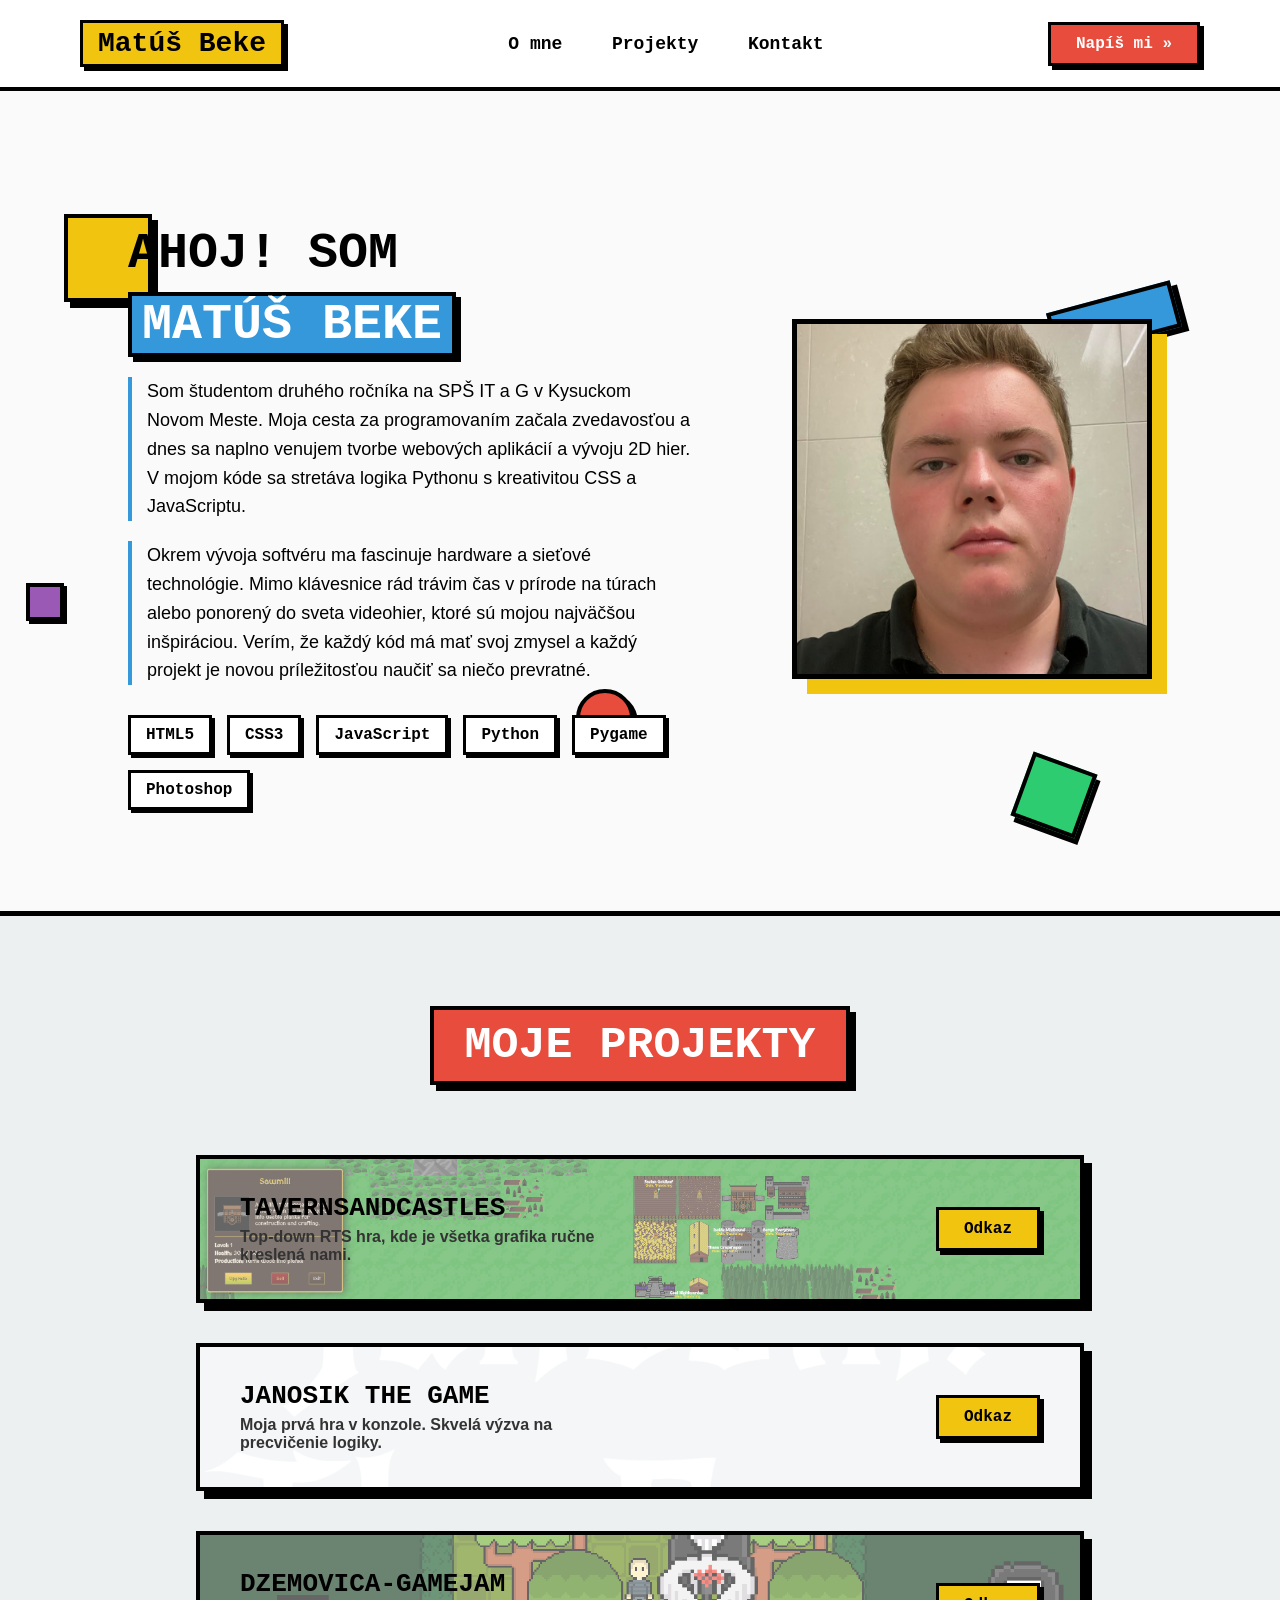
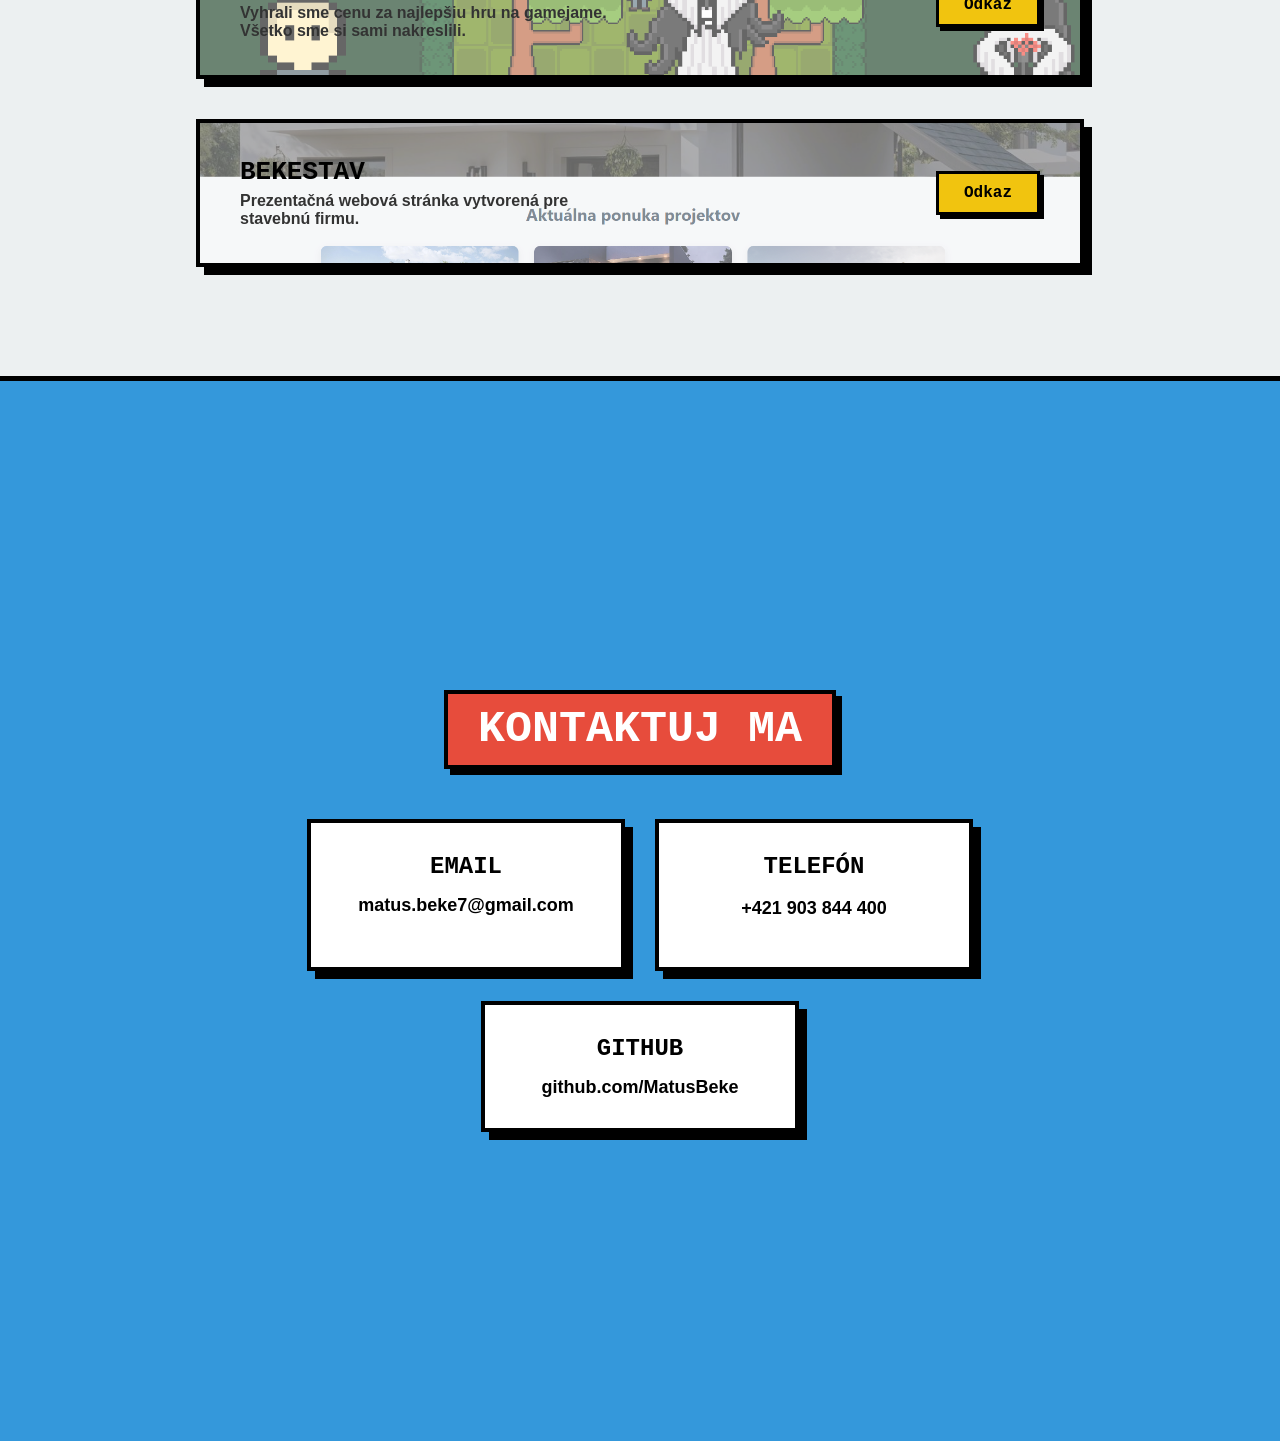
<file: index.html>
<!DOCTYPE html>
<html lang="sk">
<head>
    <meta charset="UTF-8">
    <title>Matúš Beke - Portfólio</title>
    <link rel="stylesheet" href="style.css">
</head>
<body>
    <div class="hlavicka">
        <div class="logo">Matúš Beke</div>
        <div class="menu">
            <a href="#omne">O mne</a>
            <a href="#projekty">Projekty</a>
            <a href="#kontakt">Kontakt</a>
        </div>
        <a class="tlacidlo-hire" href="#kontakt">Napíš mi &raquo;</a>
    </div>

    <div id="omne" class="hero">
        <div class="tvar tvar1"></div>
        <div class="tvar tvar2"></div>
        <div class="tvar tvar3"></div>
        <div class="tvar tvar4"></div>
        <div class="tvar tvar5"></div>

        <div class="text-vlavo">
            <h1>Ahoj! Som<br><span>Matúš Beke</span></h1>
            <p class="popis-text">
                Som študentom druhého ročníka na SPŠ IT a G v Kysuckom Novom Meste. 
                Moja cesta za programovaním začala zvedavosťou a dnes sa naplno venujem 
                tvorbe webových aplikácií a vývoju 2D hier. V mojom kóde sa stretáva 
                logika Pythonu s kreativitou CSS a JavaScriptu.
            </p>
            <p class="popis-text">
                Okrem vývoja softvéru ma fascinuje hardware a sieťové technológie. 
                Mimo klávesnice rád trávim čas v prírode na túrach alebo ponorený 
                do sveta videohier, ktoré sú mojou najväčšou inšpiráciou. 
                Verím, že každý kód má mať svoj zmysel a každý projekt je novou 
                príležitosťou naučiť sa niečo prevratné.
            </p>
            
            <div class="zrucnosti">
                <span>HTML5</span>
                <span>CSS3</span>
                <span>JavaScript</span>
                <span>Python</span>
                <span>Pygame</span>
                <span>Photoshop</span>
            </div>
        </div>
        <div class="foto-vpravo">
            <img src="MatusBeke.png" alt="Matúš Beke">
        </div>
    </div>

    <div id="projekty" class="sekcia">
        <h2 class="sekcia-nadpis">Moje projekty</h2>
        
        <div class="projekt-row" style="background-image: url('TAVERNSANDCASTLES.png');">
            <div class="overlay-obsah">
                <div class="overlay-text">TavernsAndCastles</div>
                <div class="overlay-popis">Top-down RTS hra, kde je všetka grafika ručne kreslená nami.</div>
            </div>
            <a href="https://matusbeke.github.io/TavernsAndCastles/" target="_blank" class="overlay-link">Odkaz</a>
        </div>

        <div class="projekt-row" style="background-image: url('JanosikTheGame.png');">
            <div class="overlay-obsah">
                <div class="overlay-text">Janosik The Game</div>
                <div class="overlay-popis">Moja prvá hra v konzole. Skvelá výzva na precvičenie logiky.</div>
            </div>
            <a href="https://github.com/jakubtatar/JTG" target="_blank" class="overlay-link">Odkaz</a>
        </div>

        <div class="projekt-row" style="background-image: url('DZEMOVICA.png');">
            <div class="overlay-obsah">
                <div class="overlay-text">Dzemovica-Gamejam</div>
                <div class="overlay-popis">Vyhrali sme cenu za najlepšiu hru na gamejame. Všetko sme si sami nakreslili.</div>
            </div>
            <a href="https://smthstudios.itch.io/the-pit-you-dig" target="_blank" class="overlay-link">Odkaz</a>
        </div>

        <div class="projekt-row" style="background-image: url('BEKESTAV.png');">
            <div class="overlay-obsah">
                <div class="overlay-text">Bekestav</div>
                <div class="overlay-popis">Prezentačná webová stránka vytvorená pre stavebnú firmu.</div>
            </div>
            <a href="https://matusbeke.github.io/SWE_Project01/" target="_blank" class="overlay-link">Odkaz</a>
        </div>
    </div>

    <div id="kontakt" class="sekcia sekcia-kontakt">
        <h2 class="sekcia-nadpis">Kontaktuj ma</h2>
        <div class="kontakt-obal">
            <div class="kontakt-karta">
                <h3>Email</h3>
                <a href="mailto:matus.beke7@gmail.com">matus.beke7@gmail.com</a>
            </div>
            <div class="kontakt-karta">
                <h3>Telefón</h3>
                <p>+421 903 844 400</p>
            </div>
            <div class="kontakt-karta">
                <h3>GitHub</h3>
                <a href="https://github.com/MatusBeke" target="_blank">github.com/MatusBeke</a>
            </div>
        </div>
    </div>
</body>
</html>
</file>
<file: style.css>
html {
    scroll-behavior: smooth;
}

body {
    background-color: #fafafa;
    color: #000000;
    font-family: 'Courier New', Courier, monospace;
    margin: 0;
    padding: 0;
}

.hlavicka {
    display: flex;
    align-items: center;
    justify-content: space-between;
    padding: 20px 80px;
    background-color: #ffffff;
    border-bottom: 4px solid #000000;
    position: sticky;
    top: 0;
    z-index: 1000;
}

.logo {
    font-size: 28px;
    font-weight: bold;
    background-color: #f1c40f;
    padding: 5px 15px;
    border: 3px solid #000000;
    box-shadow: 4px 4px 0px #000000;
}

.menu a {
    color: #000000;
    text-decoration: none;
    margin: 0 20px;
    font-size: 18px;
    font-weight: bold;
}

.menu a:hover {
    background-color: #000000;
    color: #ffffff;
    padding: 5px 10px;
}

.tlacidlo-hire {
    background-color: #e74c3c;
    border: 3px solid #000000;
    padding: 10px 25px;
    color: #ffffff;
    text-decoration: none;
    font-weight: bold;
    box-shadow: 4px 4px 0px #000000;
}

.tlacidlo-hire:hover {
    transform: translate(2px, 2px);
    box-shadow: 2px 2px 0px #000000;
}

.hero {
    display: flex;
    justify-content: space-between;
    align-items: center;
    padding: 0 10%;
    max-width: 1200px;
    margin: 0 auto;
    min-height: calc(100vh - 80px);
    position: relative;
}

.tvar {
    position: absolute;
    z-index: -1;
    border: 4px solid #000000;
}

.tvar1 {
    width: 80px;
    height: 80px;
    background-color: #f1c40f;
    top: 15%;
    left: 5%;
    box-shadow: 6px 6px 0px #000000;
}

.tvar2 {
    width: 50px;
    height: 50px;
    background-color: #e74c3c;
    bottom: 20%;
    left: 45%;
    border-radius: 50%;
    box-shadow: 4px 4px 0px #000000;
}

.tvar3 {
    width: 120px;
    height: 40px;
    background-color: #3498db;
    top: 25%;
    right: 8%;
    box-shadow: 6px 6px 0px #000000;
    transform: rotate(-15deg);
}

.tvar4 {
    width: 60px;
    height: 60px;
    background-color: #2ecc71;
    bottom: 10%;
    right: 15%;
    box-shadow: 5px 5px 0px #000000;
    transform: rotate(20deg);
}

.tvar5 {
    width: 30px;
    height: 30px;
    background-color: #9b59b6;
    top: 60%;
    left: 2%;
    box-shadow: 3px 3px 0px #000000;
}

.text-vlavo {
    width: 55%;
}

h1 {
    font-size: 50px;
    font-weight: bold;
    margin-bottom: 20px;
    text-transform: uppercase;
}

h1 span {
    background-color: #3498db;
    color: #ffffff;
    padding: 0 10px;
    border: 4px solid #000000;
    box-shadow: 5px 5px 0px #000000;
    display: inline-block;
    margin-top: 10px;
}

.popis-text {
    font-size: 18px;
    line-height: 1.6;
    margin-bottom: 20px;
    font-family: Arial, sans-serif;
    border-left: 4px solid #3498db;
    padding-left: 15px;
}

.zrucnosti {
    display: flex;
    flex-wrap: wrap;
    gap: 15px;
    margin-top: 30px;
}

.zrucnosti span {
    background-color: #ffffff;
    color: #000000;
    padding: 8px 15px;
    font-weight: bold;
    border: 3px solid #000000;
    box-shadow: 3px 3px 0px #000000;
}

.foto-vpravo {
    width: 40%;
    text-align: right;
}

.foto-vpravo img {
    width: 350px;
    height: 350px;
    object-fit: cover;
    border: 5px solid #000000;
    box-shadow: 15px 15px 0px #f1c40f;
}

.sekcia {
    min-height: 100vh;
    padding: 80px 20px;
    display: flex;
    flex-direction: column;
    justify-content: center;
    background-color: #ecf0f1;
    border-top: 5px solid #000000;
}

.sekcia-nadpis {
    text-align: center;
    font-size: 45px;
    margin: 0 0 50px 0;
    text-transform: uppercase;
    background-color: #e74c3c;
    color: #ffffff;
    display: inline-block;
    padding: 10px 30px;
    border: 4px solid #000000;
    box-shadow: 6px 6px 0px #000000;
    align-self: center;
}

.projekt-row {
    width: 80%;
    max-width: 800px;
    margin: 20px auto;
    height: 140px;
    background-size: cover;
    background-position: center;
    position: relative;
    overflow: hidden;
    display: flex;
    align-items: center;
    justify-content: space-between;
    padding: 0 40px;
    border: 4px solid #000000;
    box-shadow: 8px 8px 0px #000000;
}

.projekt-row::before {
    content: "";
    position: absolute;
    top: 0;
    left: 0;
    width: 100%;
    height: 100%;
    background: rgba(255, 255, 255, 0.4);
}

.overlay-obsah {
    position: relative;
    z-index: 1;
    display: flex;
    flex-direction: column;
}

.overlay-text {
    font-size: 26px;
    font-weight: bold;
    color: #000000;
    margin-bottom: 5px;
    text-transform: uppercase;
}

.overlay-popis {
    font-size: 16px;
    color: #333333;
    max-width: 400px;
    font-family: Arial, sans-serif;
    font-weight: bold;
}

.overlay-link {
    position: relative;
    z-index: 1;
    background-color: #f1c40f;
    color: #000000;
    padding: 10px 25px;
    text-decoration: none;
    font-weight: bold;
    border: 3px solid #000000;
    box-shadow: 4px 4px 0px #000000;
}

.sekcia-kontakt {
    text-align: center;
    background-color: #3498db;
    border-top: 5px solid #000000;
}

.kontakt-obal {
    display: flex;
    justify-content: center;
    gap: 30px;
    flex-wrap: wrap;
    max-width: 900px;
    margin: 0 auto;
}

.kontakt-karta {
    background-color: #ffffff;
    padding: 30px;
    width: 250px;
    border: 4px solid #000000;
    box-shadow: 8px 8px 0px #000000;
}

.kontakt-karta h3 {
    margin: 0 0 15px 0;
    color: #000000;
    font-size: 24px;
    text-transform: uppercase;
}

.kontakt-karta p, .kontakt-karta a {
    color: #000000;
    text-decoration: none;
    font-size: 18px;
    font-weight: bold;
    font-family: Arial, sans-serif;
}
</file>
